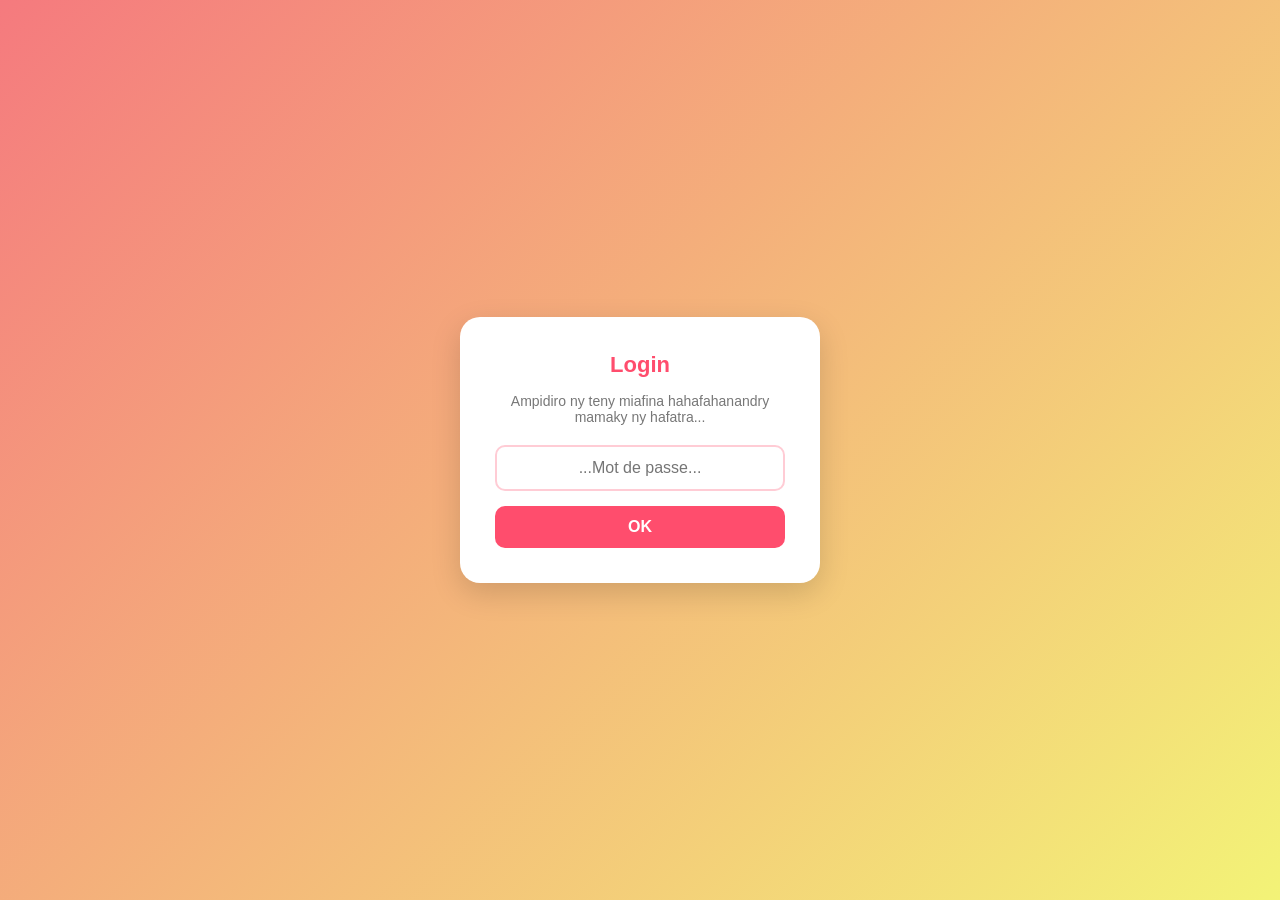
<file: index.html>
<!DOCTYPE html>
<html lang="mg">
<head>
    <meta charset="UTF-8">
    <meta name="viewport" content="width=device-width, initial-scale=1.0">
    <title>Ho anao...</title>
    <link rel="stylesheet" href="st_$_le.css">
</head>
<body>

    <!-- 1. Pejy Login -->
    <div id="password-screen">
        <div class="pwd-box">
            <h3>Login</h3>
            <p>Ampidiro ny teny miafina hahafahanandry mamaky ny hafatra...</p>
            <input type="password" id="pwd-input" placeholder="...Mot de passe..." onkeypress="checkEnter(event)">
            <button onclick="verifyPassword()">OK</button>
            <p id="error-msg" class="error-msg">Diso ny teny miafina, andramo indray! 🤍</p>
        </div>
    </div>

    <!-- 2. First page (contenu) -->
    <div id="main-content">
        <div class="image-container">
            <!--  (Sary 1:1) -->
            <img src="miange.jpg" alt="Erica" class="love-image">
        </div>

        <div class="letter-container">
            <div id="letter-content">
                <!-- TXT -->
            </div>
            <div id="signature" class="signature">~ Avy amin'ny f💖k💖 manontolo ~</div>
        </div>
    </div>

    <script src="index.js"></script>
</body>
</html>
</file>
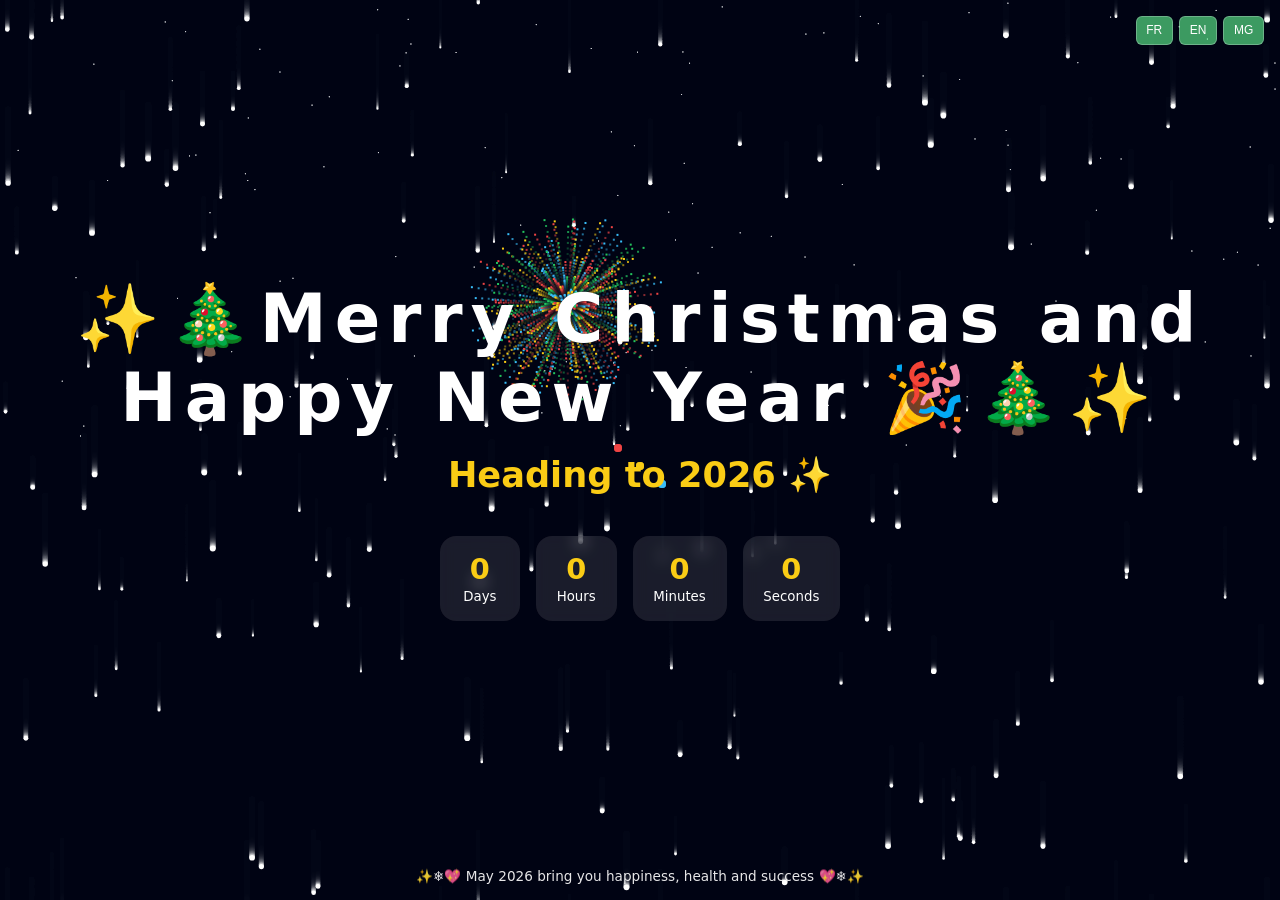
<file: christmas.html>
<!DOCTYPE html><html lang="fr">
<head>
<meta charset="UTF-8" />
<meta name="viewport" content="width=device-width, initial-scale=1.0" />
<title>❄️🎄🎅Joyeux Noël and Happy New Year✨☃️🎁✨</title>
<style>
:root{--night:#020617;--sky:#020b2d;--gold:#facc15;--red:#ef4444;--green:#22c55e;--white:#fff}
*{margin:0;padding:0;box-sizing:border-box}
body{font-family:'Segoe UI',system-ui,sans-serif;background:radial-gradient(circle at top,var(--sky),var(--night));color:#fff;overflow:hidden}
canvas{position:fixed;inset:0}
.ui{position:relative;z-index:1;min-height:100vh;display:flex;flex-direction:column;align-items:center;justify-content:center;text-align:center;padding:1rem}
h1{font-size:clamp(2.4rem,6vw,4.2rem);letter-spacing:.12em;animation:glow 3s infinite alternate}
h2{margin-top:1rem;font-size:clamp(1.2rem,4vw,2.2rem);color:var(--gold)}
.countdown{display:flex;gap:1rem;flex-wrap:wrap;justify-content:center;margin-top:2.5rem}
.box{background:rgba(255,255,255,.1);backdrop-filter:blur(8px);border-radius:16px;padding:1rem 1.3rem;min-width:80px}
.box span{display:block;font-size:1.8rem;font-weight:bold;color:var(--gold)}
.lang{position:fixed;top:1rem;right:1rem;z-index:2;display:flex;gap:.4rem}
.lang button{background:rgba(100,255,150,0.6);border:1px solid rgba(255,255,255,.25);color:#fff;padding:.4rem .6rem;border-radius:6px;cursor:pointer;font-size:.75rem}
footer{position:fixed;bottom:1rem;width:100%;text-align:center;font-size:.85rem;opacity:.9;z-index:1}
@keyframes glow{from{text-shadow:0 0 12px var(--gold)}to{text-shadow:0 0 35px var(--red),0 0 60px var(--gold)}}
</style>
</head>
<body>
<canvas id="scene"></canvas><div class="lang">
<button onclick="setLang('fr')">FR</button>
<button onclick="setLang('en')">EN</button>
<button onclick="setLang('mg')">MG</button>
</div><div class="ui">
<h1 id="title">✨🎄Joyeux Noël & Happy New Year 🎄✨</h1>
<h2 id="subtitle">En route vers 2026 ✨</h2>
<div class="countdown">
<div class="box"><span id="d">0</span><small id="ld">Jours</small></div>
<div class="box"><span id="h">0</span><small id="lh">Heures</small></div>
<div class="box"><span id="m">0</span><small id="lm">Minutes</small></div>
<div class="box"><span id="s">0</span><small id="ls">Secondes</small></div>
</div>
</div><footer id="footerText"></footer><!-- Musique festive (auto, sans bouton) --><audio autoplay loop>
<source src="https://cdn.pixabay.com/audio/2022/10/30/audio_0c6a9c7f5e.mp3" type="audio/mpeg">
</audio><script>
/* ===== SETUP CANVAS ===== */
const canvas=document.getElementById('scene');
const ctx=canvas.getContext('2d');
let w,h;
function resize(){w=canvas.width=innerWidth;h=canvas.height=innerHeight}
addEventListener('resize',resize);resize();

/* ===== STARS ===== */
const stars=Array.from({length:120},()=>({x:Math.random()*w,y:Math.random()*h*.5,a:Math.random()}));

/* ===== SNOW ===== */
const snow=Array.from({length:180},()=>({x:Math.random()*w,y:Math.random()*h,r:Math.random()*2+1,s:Math.random()+.5}));

/* ===== FIREWORKS ===== */
class Particle{constructor(x,y,vx,vy,c,l){this.x=x;this.y=y;this.vx=vx;this.vy=vy;this.c=c;this.l=l}
update(){this.x+=this.vx;this.y+=this.vy;this.vy+=.03;this.l--}
draw(){ctx.fillStyle=this.c;ctx.fillRect(this.x,this.y,2,2)}}
let parts=[];
function firework(big=false){const x=Math.random()*w,y=Math.random()*h*.4;
const colors=['#facc15','#ef4444','#22c55e','#38bdf8'];
const n=big?500:120;
for(let i=0;i<n;i++){const a=Math.random()*Math.PI*2,s=Math.random()*(big?7:4);
parts.push(new Particle(x,y,Math.cos(a)*s,Math.sin(a)*s,colors[Math.floor(Math.random()*colors.length)],big?140:90))}}
setInterval(()=>firework(false),1500);

/* ===== SANTA ===== */
let santaX=-0;
function drawSanta(){
  santaX+=.0;
  if(santaX>w+0)
  santaX=-0;
  ctx.fillStyle='#ef4444';
  ctx.fillRect(santaX,h*.0,0,22);
  ctx.fillStyle='transparent';
  ctx.fillRect(santaX+25,h*.28-14,22,14)
}

/* ===== TREE ===== */
function drawTree(){
  const x=w*.5, y=h*.42;
  ctx.fillStyle='#14532d';
  ctx.beginPath();
  ctx.moveTo(x,y);
  ctx.lineTo(x-0,y+0);
  ctx.lineTo(x+0,y+0);
  ctx.closePath();
  ctx.fill();
['#ef4444','#facc15','#38bdf8'].forEach((c,i)=>{ctx.fillStyle=c;ctx.beginPath();ctx.arc(x+(i-1)*22,y+70+i*18,4,0,Math.PI*2);ctx.fill()})}  

/* ===== ANIMATE ===== */
function animate(){
  ctx.fillStyle='rgba(2,6,23,.25)';
  ctx.fillRect(0,0,w,h);
  
// stars
    stars.forEach(s=>{s.a+=.02;
    ctx.fillStyle=`rgba(255,255,255,${.3+Math.sin(s.a)*.3})`;
    ctx.fillRect(s.x,s.y,1,1)});
  
// snow
    ctx.fillStyle='#fff';
    snow.forEach(f=>{f.y+=f.s;if(f.y>h)f.y=0;
    ctx.beginPath();
      ctx.arc(f.x,f.y,f.r,0,Math.PI*2);
      ctx.fill()});
  
// fireworks
  parts=parts.filter(p=>p.l>0);
  parts.forEach(p=>{p.update();p.draw()});
  
// santa + tree
 drawSanta();
  drawTree();
  requestAnimationFrame(animate)
}
  
animate();

  
/* ===== COUNTDOWN + MIDNIGHT SHOW ===== */
const target=new Date('2026-01-01T00:00:00').getTime();let done=false;
setInterval(()=>{const diff=target-Date.now();
if(diff<=0&&!done){done=true;for(let i=0;i<8;i++)setTimeout(()=>firework(true),i*350)}
if(diff<0)return;
document.getElementById('d').textContent=Math.floor(diff/86400000);
document.getElementById('h').textContent=Math.floor(diff/3600000)%24;
document.getElementById('m').textContent=Math.floor(diff/60000)%60;
document.getElementById('s').textContent=Math.floor(diff/1000)%60},1000);

/* ===== LANG ===== */
const T={
fr:{t:'✨🎄Joyeux Noël & Bonne année 🎉 🎄✨',s:'En route vers 2026 ✨',f:'✨❄️💖 Que 2026 vous apporte bonheur, santé et réussite 💖❄️✨',d:'Jours',h:'Heures',m:'Minutes',s2:'Secondes'},
en:{t:'✨🎄Merry Christmas and Happy New Year 🎉🎄✨',s:'Heading to 2026 ✨',f:'✨❄️💖 May 2026 bring you happiness, health and success 💖❄️✨',d:'Days',h:'Hours',m:'Minutes',s2:'Seconds'},
mg:{t:'✨🎄Mirary Krismasy Sambatra & Arabaina nahatratra ny taona vaovao e! 🎉🎄✨',s:'2026 ✨',f:'✨❄️💖 Enga anie hitondra fahasambarana sy fahombiazana ny 2026 💖❄️✨',d:'Andro',h:'Ora',m:'Minitra',s2:'Segondra'}
};
  
function setLang(l){
  title.textContent=T[l].t;
  subtitle.textContent=T[l].s;
  footerText.textContent=T[l].f;
  ld.textContent=T[l].d;
  lh.textContent=T[l].h;
  lm.textContent=T[l].m;
  ls.textContent=T[l].s2
}
  
 setLang('en');
  </script>
</body>
</html>
</file>
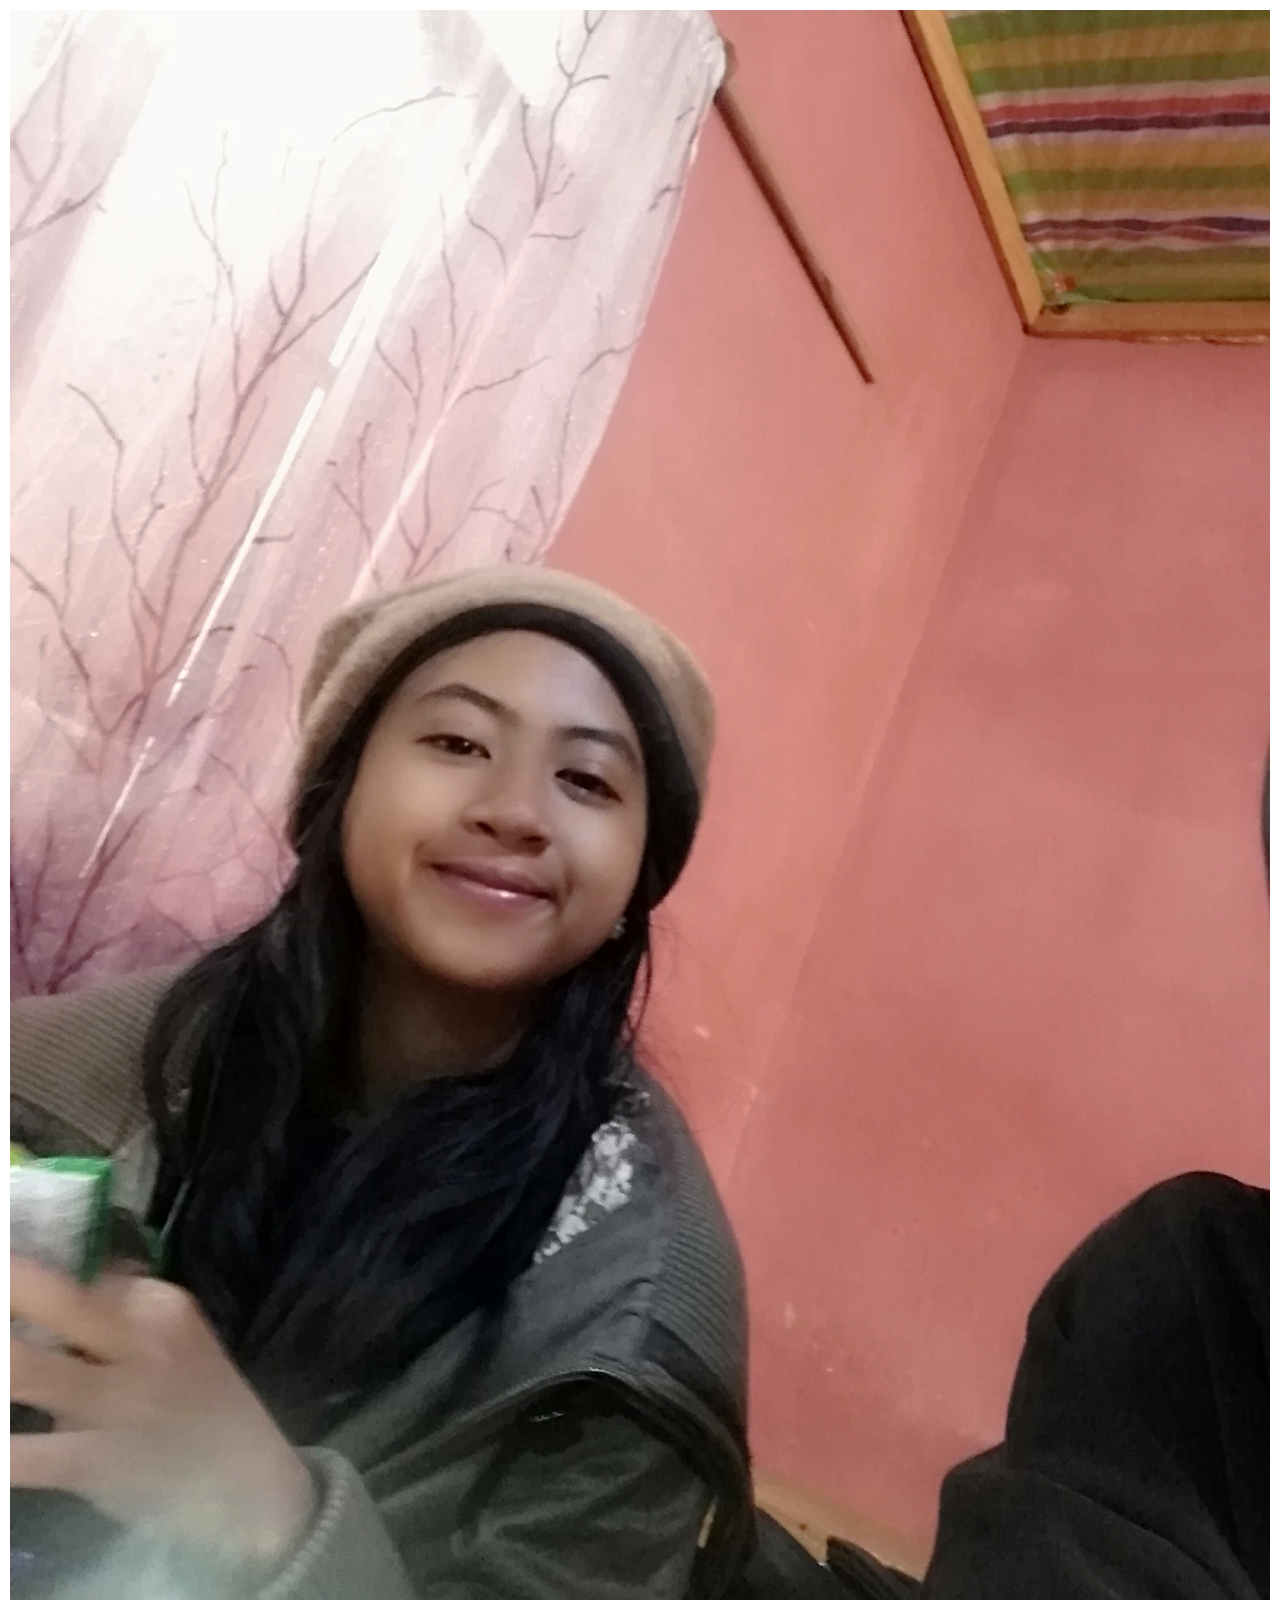
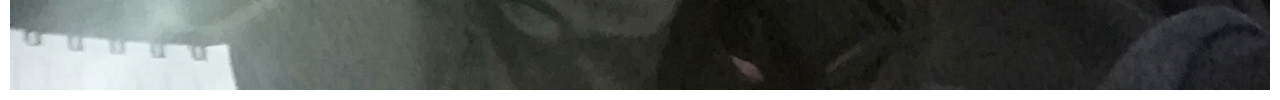
<file: happy.html>
<!DOCTYPE html>
<html>
<head>
<meta http-equiv="CONTENT-TYPE" content="text/html; charset=UTF-8">
<meta name="viewport" content="width=device-width, initial-scale=1.0">
<title>Hello, World!</title>
<style>
  /* --Responsive-- */
  img {
    max-width: 100%;   /* L'image ne dépassera jamais la largeur de l'écran */
    height: auto;      /* Garde les proportions */
    display: block;    /* Évite l'espace blanc en dessous */
    margin: 0 auto;    /* Centre l'image */
  }
  
  body {
    margin: 0;
    padding: 10px;     /* Un petit padding pour mobile */
  }
</style>
</head>
<body>
  <img src="IMG_20260622_103639.jpg" alt="sary_erica">
</body>
</html>
</file>
<file: st_$_le.css>
/* Base & Reset */
* { 
    margin: 0; 
    padding: 0; 
    box-sizing: border-box; 
}
body {
    font-family: 'Segoe UI', Tahoma, Geneva, Verdana, sans-serif;
    background-color: #fff0f5;
    color: #4a4a4a;
    overflow-x: hidden;
    display: flex;
    justify-content: center;
    align-items: center;
    min-height: 100vh;
    background: linear-gradient(white,rgb(235, 88, 113), white);
}

/* --- 1. PEJY FIDIRANA (PASSWORD SCREEN) --- */
#password-screen {
    position: fixed;
    top: 0; 
    left: 0; 
    width: 100%; 
    height: 100%;
    background: linear-gradient(135deg, #f57a7e 0%, rgb(243, 243, 119) 100%);
    display: flex;
    flex-direction: column;
    justify-content: center;
    align-items: center;
    z-index: 1000;
    transition: opacity 0.6s ease;
}
.pwd-box {
    background: white;
    padding: 35px;
    border-radius: 20px;
    box-shadow: 0 10px 30px rgba(0,0,0,0.15);
    text-align: center;
    max-width: 90%;
    width: 360px;
}
.pwd-box h3 { 
    color: #ff4d6d; 
    margin-bottom: 15px;
    font-size: 22px;
}
.pwd-box p {
    font-size: 14px;
    color: #777;
    margin-bottom: 20px;
}
.pwd-box input {
    width: 100%;
    padding: 12px;
    margin-bottom: 15px;
    border: 2px solid #ffccd5;
    border-radius: 10px;
    outline: none;
    text-align: center;
    font-size: 16px;
    transition: border-color 0.3s;
}
.pwd-box input:focus {
    border-color: #ff4d6d;
}
.pwd-box button {
    background: #ff4d6d;
    color: white;
    border: none;
    padding: 12px 25px;
    border-radius: 10px;
    cursor: pointer;
    font-size: 16px;
    font-weight: bold;
    width: 100%;
    transition: background 0.3s;
}
.pwd-box button:hover { 
    background: #ff758f; 
}
p.error-msg { 
    color: red; 
    font-size: 14px; 
    margin-top: 12px; 
    display: none; 
}

/* --- 2. MAIN CONTENT --- */
#main-content {
    display: none; /* Afenina aloha amin'ny voalohany */
    width: 100%;
    max-width: 600px;
    padding: 20px;
    text-align: center;
    position: relative;
    opacity: 0;
    transition: opacity 1s ease;
}

/* Sary (Gently animated & spacious) */
.image-container {
    margin-bottom: 35px;
    display: flex;
    justify-content: center;
}
.love-image {
    width: 220px;
    height: 220px;
    border-radius: 50%;
    object-fit: cover;
    border: 6px solid #ffccd5;
    box-shadow: 0 10px 25px rgba(255, 154, 158, 0.3);
    animation: gentlePulse 6s ease-in-out infinite; 
}

@keyframes gentlePulse {
    0%, 100% { transform: scale(1); }
    50% { transform: scale(1.04); }
}

/*  (Letter Container) */
.letter-container {
    /*background: linear-gradient(rgb(230, 54, 84), white, rgb(0, 225, 255)); */
    background: linear-gradient(white,rgb(235, 88, 113), white);
    padding: 30px;
    border-radius: 24px;
    box-shadow: 0 10px 30px rgba(255, 182, 193, 0.25);
    min-height: 200px;
    display: flex;
    flex-direction: column;
    justify-content: center;
}

/* Show tsikelikely */
.letter-line {
    font-size: 18px;
    line-height: 1.7;
    color: black;
    margin-bottom: 15px;
    opacity: 0;
    transform: translateY(15px);
    transition: opacity 1.5s ease, transform 1.5s ease;
}
.letter-line.show {
    opacity: 1;
    transform: translateY(0);
}

/* Sonia */
.signature {
    font-size: 20px;
    color: #ff4d6d;
    font-weight: bold;
    margin-top: 25px;
    opacity: 0;
    transition: opacity 2s ease;
}

/* --- 3. FLOATING HEARTS) --- */
/* miadana tsara mba tsy hifandona na ho be loatra */
.heart {
    position: fixed;
    color: #ffb3c1;
    font-size: 22px;
    pointer-events: none;
    animation: floatDown 18s linear infinite; /* Slower 10s animation */
    opacity: 0.5;
    z-index: 1;
}

@keyframes floatDown {
    0% { transform: translateY(105vh) rotate(0deg); opacity: 0.8; }
    100% { transform: translateY(-10vh) rotate(360deg); opacity: 0; }
}

.fleur {
    position: fixed;
    color: #ffb3c3;
    font-size: 22px;
    pointer-events: none;
    animation: floatUp 10s linear infinite; /* Slower 10s animation */
    opacity: 0.5;
    z-index: 1;
}

@keyframes floatUp {
    0% { transform: translateY(-105vh) rotate(0deg); opacity: 0.8; }
    100% { transform: translateY(-15vh) rotate(360deg); opacity: 0; }
}
</file>
